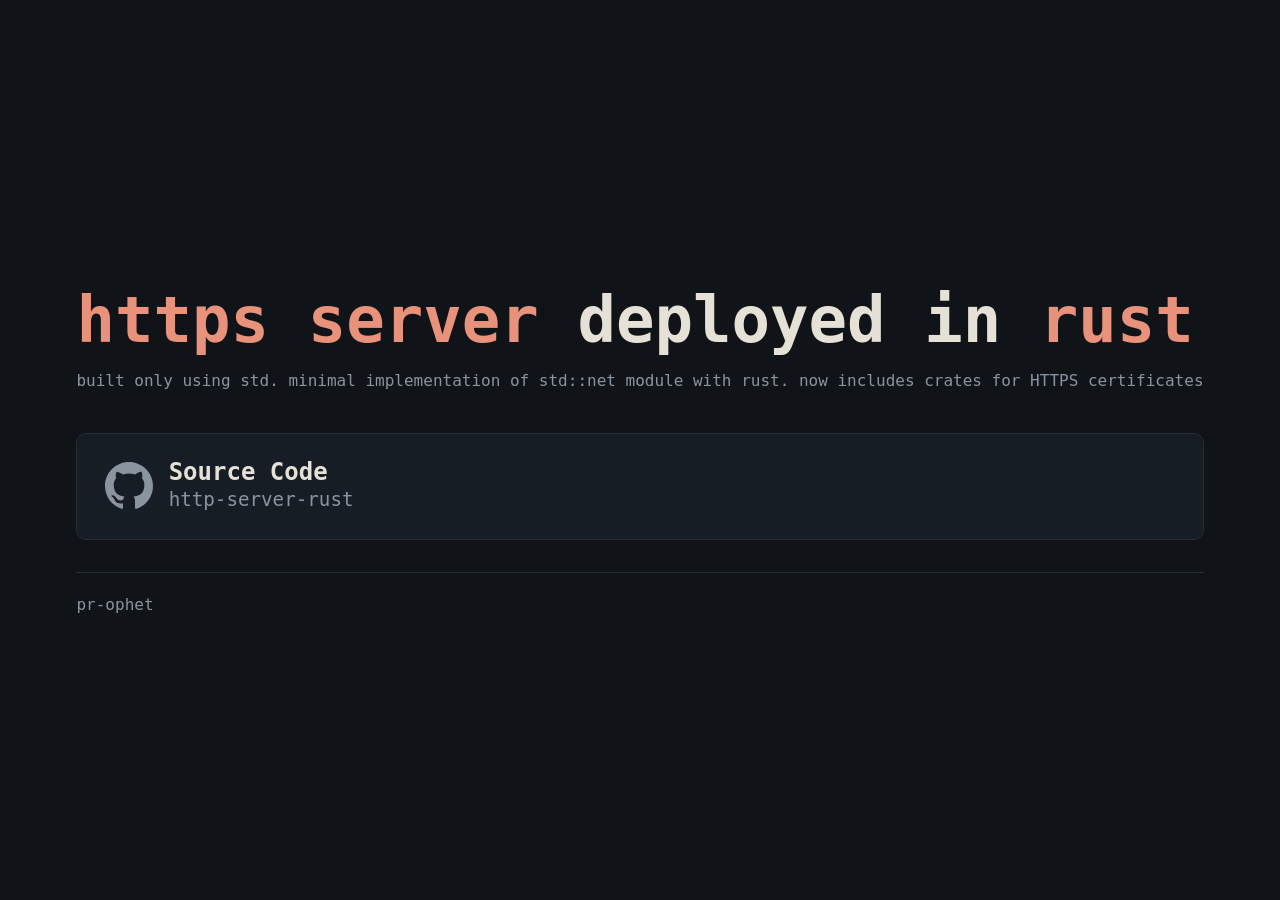
<file: html/index.html>
<!DOCTYPE html>
<html lang="en">
<head>
    <meta charset="UTF-8">
    <meta name="viewport" content="width=device-width, initial-scale=1">
    <title>http-server-rust</title>
    <link rel="stylesheet" href="css/styles.css">
    <link rel="icon" type="image/x-icon" href="images/favicon.ico">
</head>
<body>
    <main>
        <h1 class="header"><span class="accent">https server</span> deployed in <span class="accent">rust</span></h1>
        <p class="subtitle">built only using std. minimal implementation of std::net module with rust. now includes crates for HTTPS certificates</p>

        <div class="cards">
            <a class="card" href="https://github.com/pr-ophet/http-server-rust" target="_blank">
                <svg width="48" height="48" viewBox="0 0 16 16" aria-hidden="true">
                    <path d="M8 0C3.58 0 0 3.58 0 8c0 3.54 2.29 6.53 5.47 7.59.4.07.55-.17.55-.38
                   0-.19-.01-.82-.01-1.49-2.01.37-2.53-.49-2.69-.94-.09-.23-.48-.94-.82-1.13
                   -.28-.15-.68-.52-.01-.53.63-.01 1.08.58 1.23.82.72 1.21 1.87.87 2.33.66
                   .07-.52.28-.87.51-1.07-1.78-.2-3.64-.89-3.64-3.95 0-.87.31-1.59.82-2.15
                   -.08-.2-.36-1.02.08-2.12 0 0 .67-.21 2.2.82.64-.18 1.32-.27 2-.27s1.36.09
                   2 .27c1.53-1.04 2.2-.82 2.2-.82.44 1.1.16 1.92.08 2.12.51.56.82 1.27.82
                   2.15 0 3.07-1.87 3.75-3.65 3.95.29.25.54.73.54 1.48 0 1.07-.01 1.93-.01
                   2.2 0 .21.15.46.55.38A8.01 8.01 0 0 0 16 8c0-4.42-3.58-8-8-8z"/>
                </svg>
                <span>
                    <span class="title">Source Code</span><br>
                    <span class="description">http-server-rust</span>
                </span>
            </a>
        </div>

        <footer>
            <a class="footer-link" href="https://github.com/pr-ophet" target="_blank">pr-ophet</a>
        </footer>
    </main>
</body>
</html>
</file>
<file: html/css/styles.css>
:root {
    --bg: #101418;
    --text: #e6e1d7;
    --text-secondary: #8a94a0;
    --accent: #e8927c;
    --card-bg: #171d24;
    --border: #262e38;
}

* {
    box-sizing: border-box;
    margin: 0;
    padding: 0;
    font-family: ui-monospace, Consolas, monospace;
}

body {
    background: var(--bg);
    color: var(--text);
    min-height: 100vh;
    display: flex;
    align-items: center;
    justify-content: center;
}

main {
    max-width: 80rem;
}

.accent {
    color: var(--accent);
}

.header {
    font-size: 4rem;
    font-weight: 600;
    margin-bottom: 0.75rem;
}

.subtitle {
    color: var(--text-secondary);
    margin-bottom: 2.5rem;
    line-height: 1.5;
}

.cards {
    display: grid;
    gap: 0.75rem;
}

.card {
    display: flex;
    align-items: center;
    gap: 1rem;
    background: var(--card-bg);
    border: 1px solid var(--border);
    border-radius: 10px;
    padding: 1.5rem 1.7rem;
    text-decoration: none;
    color: inherit;
    transition: border-color 0.15s ease, transform 0.15s ease;
}

.card:hover {
    border-color: var(--accent);
    transform: translateY(-1px);
}

.card svg {
    flex-shrink: 0;
    fill: var(--text-secondary);
    transition: fill 0.15s ease;
}

.card:hover svg {
    fill: var(--accent);
}

.card .title {
    font-weight: 600;
    margin-bottom: 0.15rem;
    font-size: 1.5rem;
}

.card .description {
    color: var(--text-secondary);
    font-size: 1.2rem;
    line-height: 1.5;
}

footer {
    margin-top: 2rem;
    padding-top: 1.2rem;
    border-top: 1px solid var(--border);
    font-size: 1rem;
    line-height: 1.6;
}

footer .footer-link {
    color: var(--text-secondary);
    text-decoration: none;
    transition: color 0.15s ease;
}

footer .footer-link:hover {
    color: var(--accent);
}

@media screen and (max-width: 1100px) {
    .header {
        font-size: 2.5rem;
    }
}

@media screen and (max-width: 700px) {
    main {
        max-width: 20rem;
    }
    .header {
        font-size: 1.7rem;
    }
}
</file>
